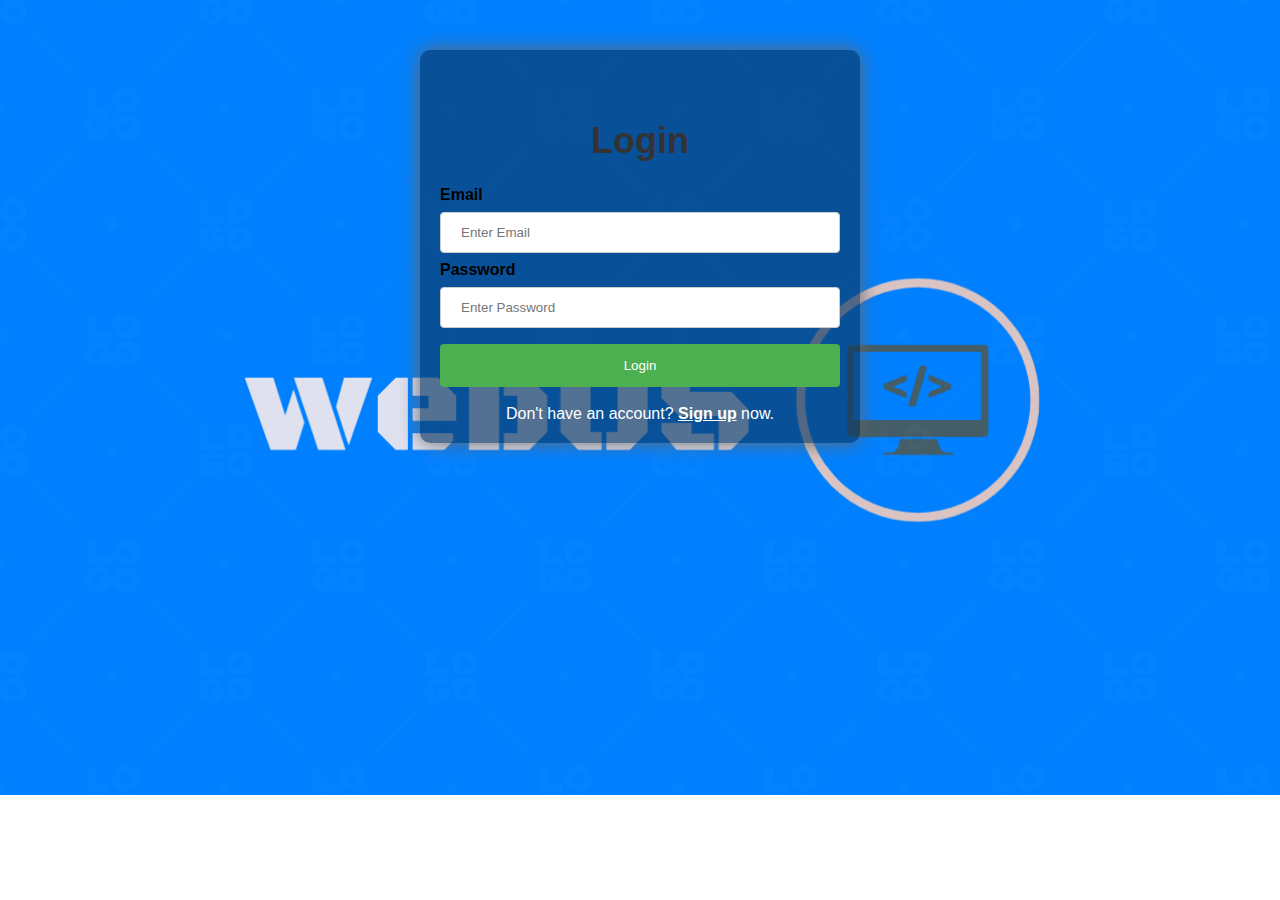
<file: login.html>
<!DOCTYPE html>
<html>
<head>
	<title>Login Page</title>
	<style>
		body {
			background-image: url('[data-uri]');
			background-size: cover;
			background-repeat: no-repeat;
			font-family: Arial, sans-serif;
		}
		.container {
			background-color:  #0c3964aa;
			border-radius: 10px;
			padding: 20px;
			box-shadow: 0px 0px 20px #666;
			margin: 0 auto;
			width: 400px;
			margin-top: 50px;
		}
		h1 {
			text-align: center;
			margin-top: 50px;
			font-size: 36px;
			color: #333;
		}
		input[type=text], input[type=email], input[type=password] {
			width: 100%;
			padding: 12px 20px;
			margin: 8px 0;
			display: inline-block;
			border: 1px solid #ccc;
			border-radius: 4px;
			box-sizing: border-box;
		}
		button {
			background-color: #4CAF50;
			color: white;
			padding: 14px 20px;
			margin: 8px 0;
			border: none;
			border-radius: 4px;
			cursor: pointer;
			width: 100%;
		}
		button:hover {
			background-color: #45a049;
		}
		.signup-link {
			display: block;
			text-align: center;
			margin-top: 10px;
			color: #fff;
		}
		.signup-link a {
			color: #fff;
			font-weight: bold;
			text-decoration: underline;
		}
		.signup-link a:hover {
			color: #ddd;
		}
	</style>
</head>
<body>
	<div class="container">
		<h1>Login</h1>
		<form>
			<label for="email"><b>Email</b></label>
			<input type="email" placeholder="Enter Email" name="email" required>

			<label for="password"><b>Password</b></label>
			<input type="password" placeholder="Enter Password" name="password" required>

			<button type="submit">Login</button>

			<div class="signup-link">
				Don't have an account? <a href="signup.html">Sign up</a> now.

			</div>
		</form>
	</div>
</body>
</html>
</file>
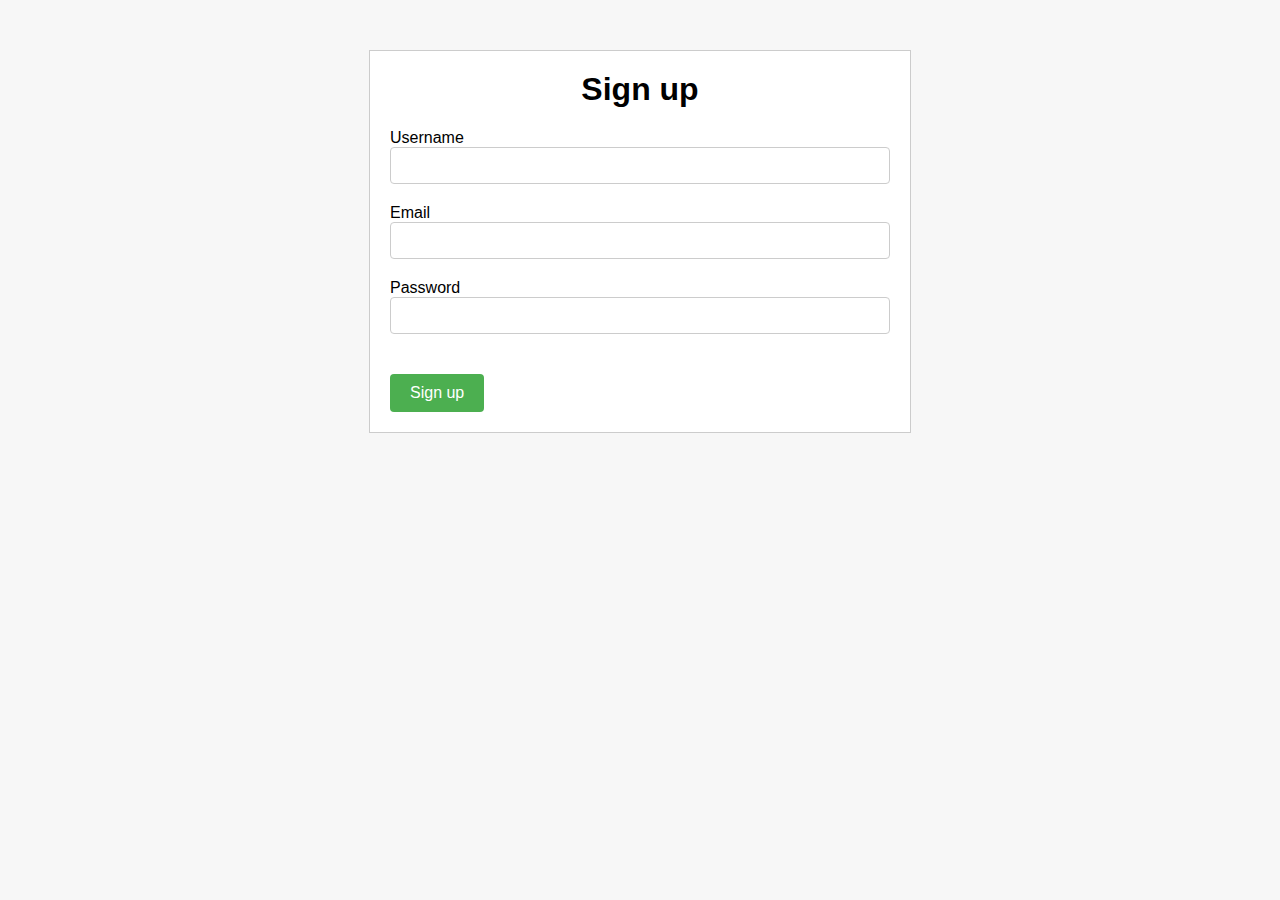
<file: signup.html>
<!DOCTYPE html>
<html>
  <head>
    <title>Sign up</title>
    <style>
      body {
        font-family: Arial, sans-serif;
        background-color: #f7f7f7;
      }

      form {
        background-color: #fff;
        border: 1px solid #ccc;
        padding: 20px;
        max-width: 500px;
        margin: 0 auto;
        margin-top: 50px;
      }

      h1 {
        text-align: center;
        font-size: 32px;
        margin-top: 0;
      }

      input[type="text"],
      input[type="email"],
      input[type="password"] {
        width: 100%;
        padding: 10px;
        margin-bottom: 20px;
        border: 1px solid #ccc;
        border-radius: 4px;
        box-sizing: border-box;
      }

      button {
        background-color: #4CAF50;
        color: #fff;
        padding: 10px 20px;
        border: none;
        border-radius: 4px;
        cursor: pointer;
        font-size: 16px;
        margin-top: 20px;
      }

      button:hover {
        background-color: #3e8e41;
      }
    </style>
  </head>
  <body>
    <form>
      <h1>Sign up</h1>
      <label for="username">Username</label>
      <input type="text" id="username" name="username" required>

      <label for="email">Email</label>
      <input type="email" id="email" name="email" required>

      <label for="password">Password</label>
      <input type="password" id="password" name="password" required>

      <button type="submit">Sign up</button>
    </form>
  </body>
</html>
</file>
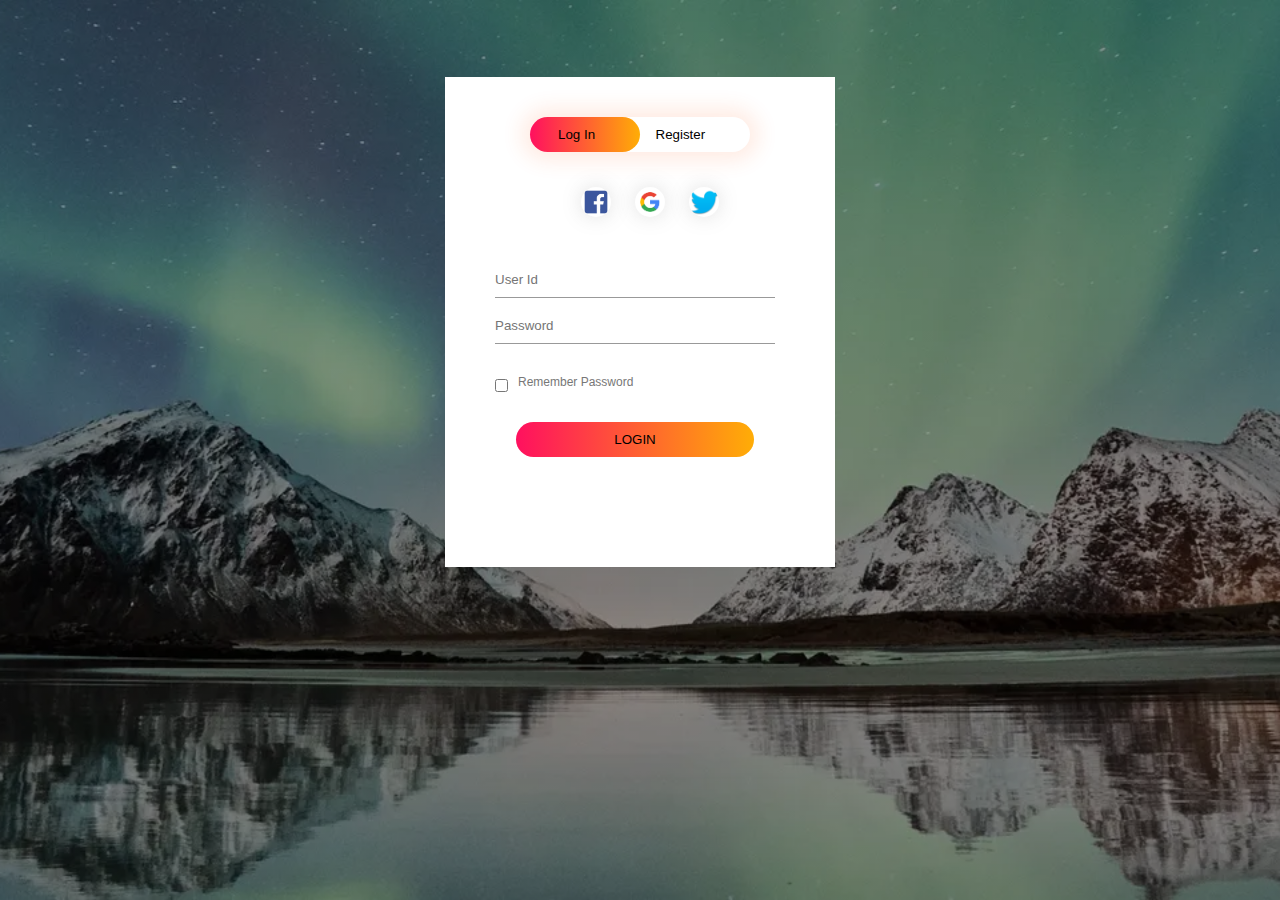
<file: webUS Builderz/login webpage/login.html>
<!-- @format -->

<!DOCTYPE html>
<html lang="en">
  <head>
    <meta charset="UTF-8" />
    <meta http-equiv="X-UA-Compatible" content="IE=edge" />
    <meta name="viewport" content="width=device-width, initial-scale=1.0" />
    <link rel="stylesheet" href="style.css" />
    <title>LOGIN</title>
  </head>
  <body>
    <div class="hero">
      <div class="form-box">
        <div class="button-box">
          <div id="btn"></div>
          <button type="button" class="toggle-btn" onclick="login()">
            Log In
          </button>
          <button type="button" class="toggle-btn" onclick="register()">
            Register
          </button>
        </div>
        <div class="social-icons">
          <img src="images/fb.webp" alt="" />
          <img src="images/google.webp" alt="" />
          <img src="images/tw.png" alt="" />
        </div>
        <form id="login" class="input-group">
          <input
            type="text"
            class="input-field"
            placeholder="User Id"
            required
          />
          <input
            type="password"
            class="input-field"
            placeholder="Password"
            required
          />
          <input type="checkbox" class="check-box" /><span
            >Remember Password</span
          >
          <button type="submit" class="submit-btn">LOGIN</button>
        </form>
        <form id="register" class="input-group">
          <input
            type="text"
            class="input-field"
            placeholder="User Id"
            required
          />
          <input
            type="email"
            class="input-field"
            placeholder="Email Id"
            required
          />
          <input
            type="password"
            class="input-field"
            placeholder="Password"
            required
          />
          <input type="checkbox" class="check-box" /><span
            >I agree to the Terms & Conditions.</span
          >
          <button type="submit" class="submit-btn">REGISTER</button>
        </form>
      </div>
    </div>
  </body>
  <script>
    var x = document.getElementById("login");
    var y = document.getElementById("register");
    var z = document.getElementById("btn");

    function register()
    {
        x.style.left = "-400px";
        y.style.left = "50px";
        z.style.left = "110px";
    }
    function login()
    {
        x.style.left = "50px";
        y.style.left = "450px";
        z.style.left = "0px";
    }
  </script>
</html>
</file>
<file: webUS Builderz/login webpage/style.css>
*{
    margin: 0;
    padding: 0;
    font-family: sans-serif;
}
.hero{
    height: 100%;
    width: 100%;
    background-image: linear-gradient(rgba(0,0,0,0.4),rgba(0,0,0,0.4)), url(images/banner.webp);
    background-position: center;
    background-size: cover;
    position: absolute;
}
.form-box{
    width: 380px;
    height: 480px;
    position: relative;
    margin: 6% auto;
    background: #fff;
    padding: 5px;
    overflow: hidden;
}
.button-box{
    width: 220px;
    margin: 35px auto;
    position: relative;
    box-shadow: 0 0 20px 9px #ff61241f;
    border-radius: 30px;
}
.toggle-btn{
    padding: 10px 28px;
    cursor: pointer;
    background: transparent;
    border: 0;
    outline: none;
    position: relative;
}
#btn{
    top: 0;
    left: 0;
    position: absolute;
    width: 110px;
    height: 100%;
    background: linear-gradient(to right, #ff105f, #ffad06);
    border-radius: 30px;
    transition: .5s;
}
.social-icons{
    margin: 30px auto;
    text-align: center;
}
.social-icons img{
    margin-left:20px ;
    width: 30px;
    box-shadow: 0 0 20px 0 #7f7f7f3d;
    cursor: pointer;
    border-radius: 50%;
}
.input-group{
    top: 180px;
    position: absolute;
    width: 280px;
    transition: .5s;
}
.input-field{
    width: 100%;
    padding: 10px 0;
    margin: 5px 0;
    border-left: 0;
    border-top: 0;
    border-right: 0;
    border-bottom: 1px solid #999;
    outline: none;
    background: transparent;
}
.submit-btn{
    width: 85%;
    padding: 10px 30px;
    cursor: pointer;
    display: block;
    margin: auto;
    background: linear-gradient(to right, #ff105f, #ffad06);
    border: 0;
    outline: none;
    border-radius: 30px;
}
.check-box{
    margin: 30px 10px 30px 0;
}
span{
    color: #777;
    font-size: 12px;
    bottom: 68px;
    position: absolute;
}
#login{
    left: 50px;
}
#register{
    left: 450px;
}
</file>
